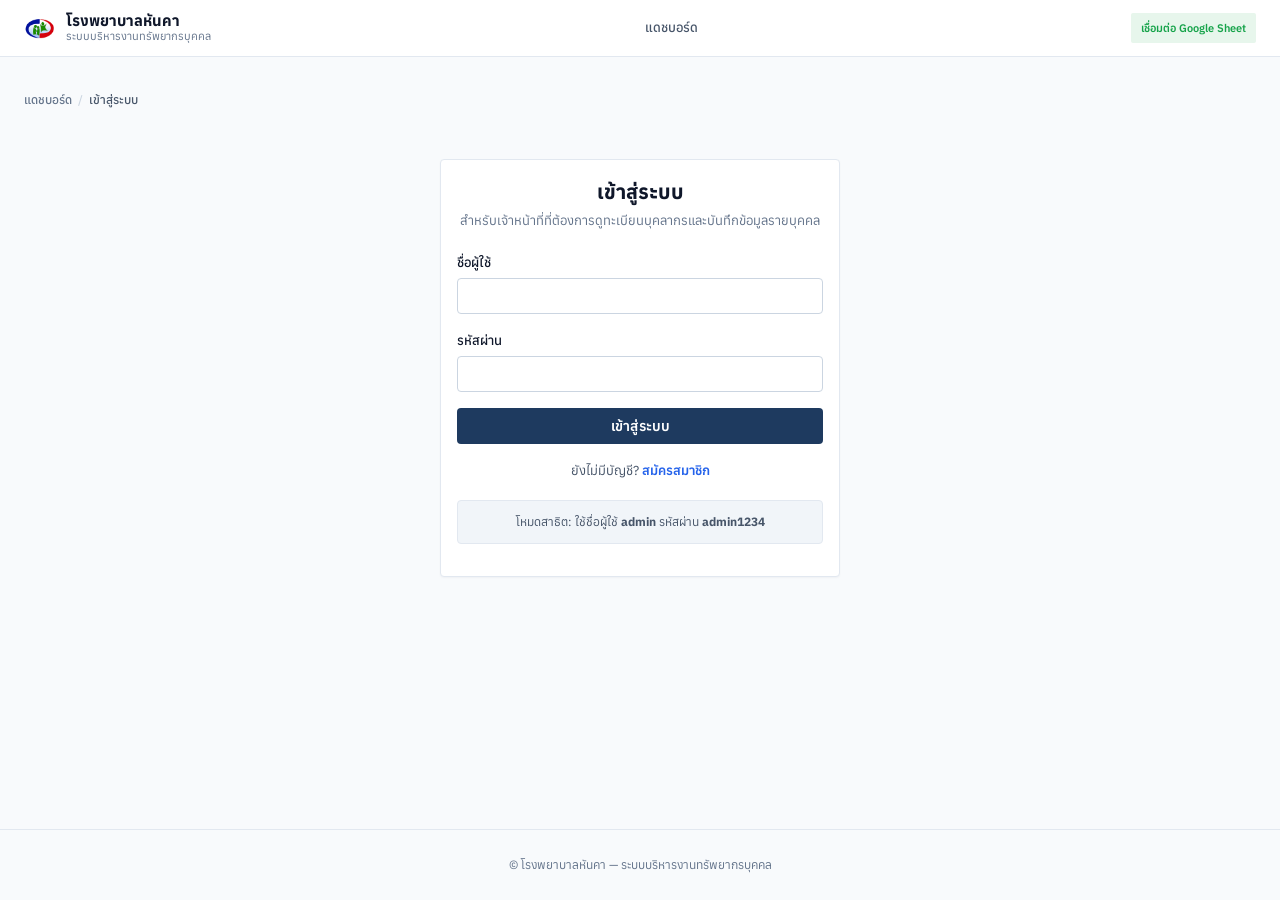
<file: admin(1).html>
<!DOCTYPE html>
<html lang="th">
<head>
<meta charset="UTF-8">
<meta name="viewport" content="width=device-width, initial-scale=1.0, viewport-fit=cover">
<title>ผู้ดูแลระบบ · โรงพยาบาลหันคา</title>
<meta name="theme-color" content="#1E3A5F">
<link rel="manifest" href="manifest.json">
<link rel="icon" href="icons/icon-192.png">
<link rel="stylesheet" href="css/style.css">
</head>
<body>
<div class="app-shell">
  <header class="topbar">
    <a class="brand" href="index.html">
      <span class="brand-mark"><img src="icons/logo.png" alt="โลโก้โรงพยาบาลหันคา"></span>
      <span class="brand-text">โรงพยาบาลหันคา<small>ระบบบริหารงานทรัพยากรบุคคล</small></span>
    </a>
    <nav class="nav-links">
      <a href="index.html">แดชบอร์ด</a>
      <a href="planning.html">วางแผนบุคลากร</a>
      <a href="admin.html" class="active">ผู้ดูแลระบบ</a>
    </nav>
    <div class="user-chip" id="user-chip"></div>
  </header>

  <main class="container">
    <div class="breadcrumb">
      <a href="index.html">แดชบอร์ด</a><span class="sep">/</span><span class="current">ผู้ดูแลระบบ</span>
    </div>
    <div class="page-head">
      <div>
        <span class="overline">Admin Only</span>
        <h1>จัดการผู้ใช้งานระบบ</h1>
        <p>อนุมัติบัญชีผู้ใช้งานใหม่ กำหนดสิทธิ์ผู้ดูแลระบบ ระงับ/เปิดใช้งานบัญชี และตั้งรหัสผ่านใหม่ให้ผู้ใช้งาน หน้านี้เข้าถึงได้เฉพาะผู้ที่มีสิทธิ์ผู้ดูแลระบบ (role admin) เท่านั้น</p>
      </div>
    </div>

    <div class="msg error" id="admin-error"></div>
    <div class="msg success" id="admin-success"></div>

    <div class="grid grid-4" id="stat-cards" style="margin-bottom:20px"></div>

    <div class="card" style="margin-bottom:20px" id="pending-card">
      <h3>รายการรออนุมัติ</h3>
      <div class="card-sub">บัญชีที่สมัครสมาชิกใหม่จะยังเข้าสู่ระบบไม่ได้จนกว่าจะได้รับการอนุมัติ</div>
      <div class="table-wrap">
        <table>
          <thead><tr><th>ชื่อผู้ใช้</th><th>ชื่อ-นามสกุล</th><th>วันที่สมัคร</th><th>การดำเนินการ</th></tr></thead>
          <tbody id="pending-tbody"></tbody>
        </table>
      </div>
      <div class="empty-state" id="pending-empty" style="display:none">ไม่มีรายการรออนุมัติ</div>
    </div>

    <div class="card" style="margin-bottom:20px">
      <h3>ผู้ใช้งานทั้งหมด</h3>
      <div class="card-sub">จัดการสิทธิ์และสถานะการใช้งานของบัญชีที่อนุมัติแล้ว</div>
      <div class="table-wrap">
        <table>
          <thead><tr><th>ชื่อผู้ใช้</th><th>ชื่อ-นามสกุล</th><th>สิทธิ์</th><th>สถานะ</th><th>การดำเนินการ</th></tr></thead>
          <tbody id="users-tbody"></tbody>
        </table>
      </div>
    </div>

    <div class="card form-card">
      <h3>ตั้งรหัสผ่านใหม่ให้ผู้ใช้งาน</h3>
      <div class="card-sub">ใช้เมื่อผู้ใช้งานลืมรหัสผ่านหรือต้องการรีเซ็ตรหัสผ่านให้ใหม่</div>
      <form id="reset-form">
        <div class="field">
          <label for="f-target-user">เลือกผู้ใช้งาน</label>
          <select id="f-target-user" required></select>
        </div>
        <div class="field">
          <label for="f-new-password">รหัสผ่านใหม่</label>
          <input type="password" id="f-new-password" minlength="8" required placeholder="อย่างน้อย 8 ตัวอักษร">
        </div>
        <button class="btn btn-primary" type="submit">ตั้งรหัสผ่านใหม่</button>
      </form>
    </div>
  </main>
  <div class="footer-note">© โรงพยาบาลหันคา — ระบบบริหารงานทรัพยากรบุคคล</div>
</div>

<script src="js/config.js"></script>
<script src="js/mockdata.js"></script>
<script src="js/api.js"></script>
<script src="js/auth.js"></script>
<script>HRHK_AUTH.guardAdminPage();</script>
<script src="js/admin.js"></script>
<script src="js/pwa.js"></script>
</body>
</html>
</file>
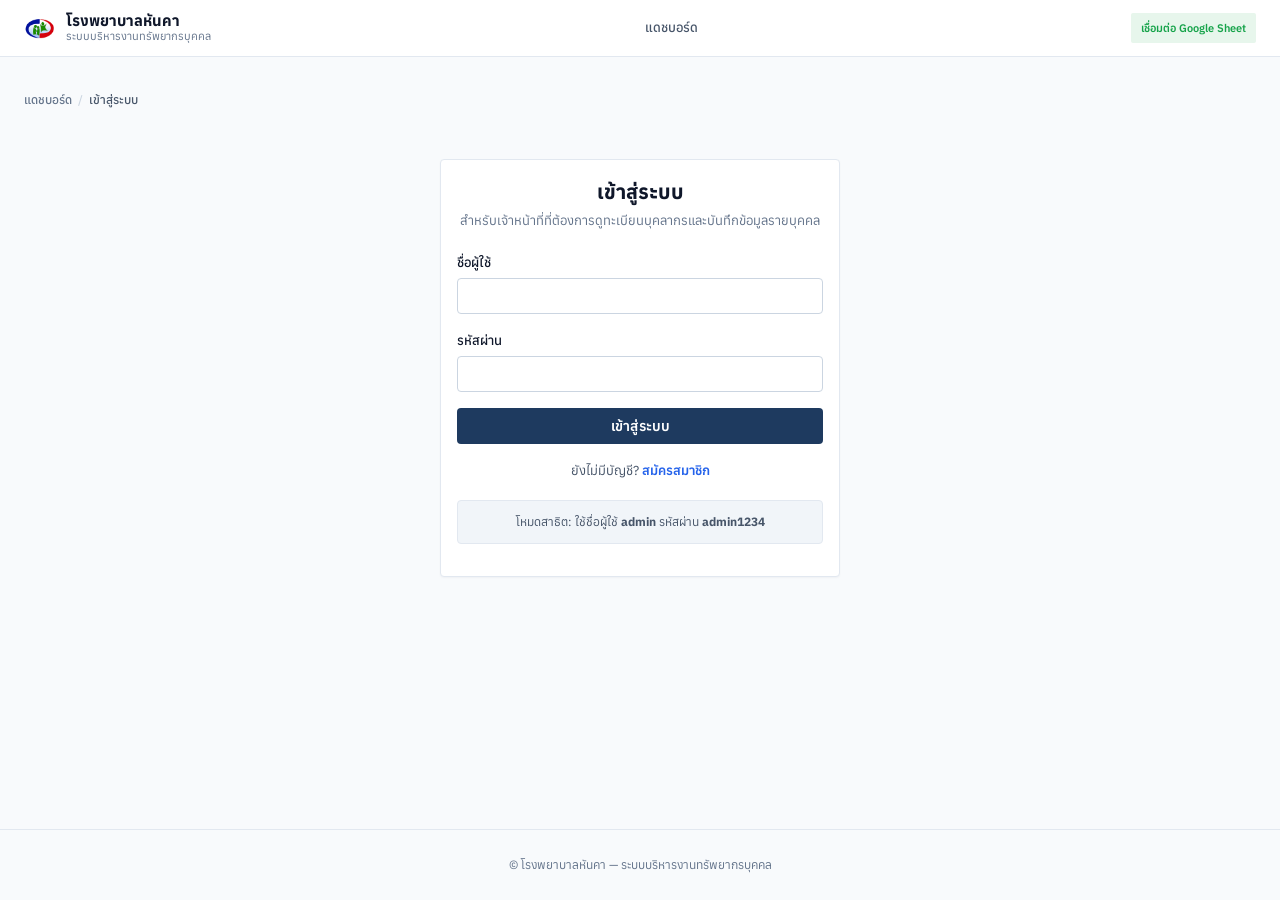
<file: licenses.html>
<!DOCTYPE html>
<html lang="th">
<head>
<meta charset="UTF-8">
<meta name="viewport" content="width=device-width, initial-scale=1.0, viewport-fit=cover">
<title>ใบอนุญาต/ใบประกอบวิชาชีพ · วางแผนบุคลากร · โรงพยาบาลหันคา</title>
<meta name="theme-color" content="#1E3A5F">
<link rel="manifest" href="manifest.json">
<link rel="icon" href="icons/icon-192.png">
<link rel="stylesheet" href="css/style.css">
</head>
<body>
<div class="app-shell">
  <header class="topbar">
    <a class="brand" href="index.html">
      <span class="brand-mark"><img src="icons/logo.png" alt="โลโก้โรงพยาบาลหันคา"></span>
      <span class="brand-text">โรงพยาบาลหันคา<small>ระบบบริหารงานทรัพยากรบุคคล</small></span>
    </a>
    <nav class="nav-links">
      <a href="index.html">แดชบอร์ด</a>
      <a href="planning.html" class="active">วางแผนบุคลากร</a>
      <a href="admin.html" class="admin-only">ผู้ดูแลระบบ</a>
    </nav>
    <div class="user-chip" id="user-chip"></div>
  </header>

  <main class="container">
    <div class="breadcrumb">
      <a href="index.html">แดชบอร์ด</a><span class="sep">/</span>
      <a href="planning.html">วางแผนบุคลากร</a><span class="sep">/</span>
      <span class="current">ใบอนุญาต/ใบประกอบวิชาชีพ</span>
    </div>
    <div class="page-head">
      <div>
        <span class="overline">License &amp; CME Tracking</span>
        <h1>ใบอนุญาต/ใบประกอบวิชาชีพ</h1>
        <p>ติดตามวันหมดอายุใบประกอบวิชาชีพของแพทย์ ทันตแพทย์ เภสัชกร และพยาบาล พร้อมชั่วโมงอบรมสะสม (CME) เพื่อเตรียมต่อใบอนุญาตล่วงหน้า</p>
      </div>
    </div>

    <div class="grid grid-4" id="stat-cards" style="margin-bottom:20px"></div>

    <div class="mask-note">แสดงเฉพาะบุคลากรที่ปฏิบัติงานอยู่และมีวิชาชีพที่ต้องมีใบอนุญาต (แพทย์ ทันตแพทย์ เภสัชกร พยาบาล) ชื่อแสดงแบบปิดบังบางส่วนเพื่อความเป็นส่วนตัว</div>

    <div class="toolbar">
      <input type="search" id="search-box" placeholder="ค้นหารหัส / ตำแหน่ง...">
      <select id="filter-status">
        <option value="">ทุกสถานะ</option>
        <option value="expired">หมดอายุแล้ว</option>
        <option value="expiring">ใกล้หมดอายุ (≤90 วัน)</option>
        <option value="valid">ปกติ</option>
      </select>
      <div class="spacer"></div>
      <span id="result-count" style="font-size:12px; color:var(--text-muted)"></span>
    </div>

    <div class="table-wrap">
      <table>
        <thead>
          <tr><th>รหัสพนักงาน</th><th>ชื่อ-นามสกุล</th><th>ตำแหน่ง</th><th>เลขที่ใบอนุญาต</th><th>วันหมดอายุ</th><th>คงเหลือ</th><th>ชั่วโมง CME สะสม</th><th>สถานะ</th></tr>
        </thead>
        <tbody id="license-tbody"></tbody>
      </table>
    </div>
    <div class="empty-state" id="empty-state" style="display:none">ไม่พบข้อมูลที่ตรงกับเงื่อนไขการค้นหา</div>
  </main>
  <div class="footer-note">© โรงพยาบาลหันคา — ระบบบริหารงานทรัพยากรบุคคล</div>
</div>

<script src="js/config.js"></script>
<script src="js/mockdata.js"></script>
<script src="js/api.js"></script>
<script src="js/auth.js"></script>
<script>HRHK_AUTH.guardPage();</script>
<script src="js/planning-utils.js"></script>
<script src="js/licenses.js"></script>
<script src="js/pwa.js"></script>
</body>
</html>
</file>
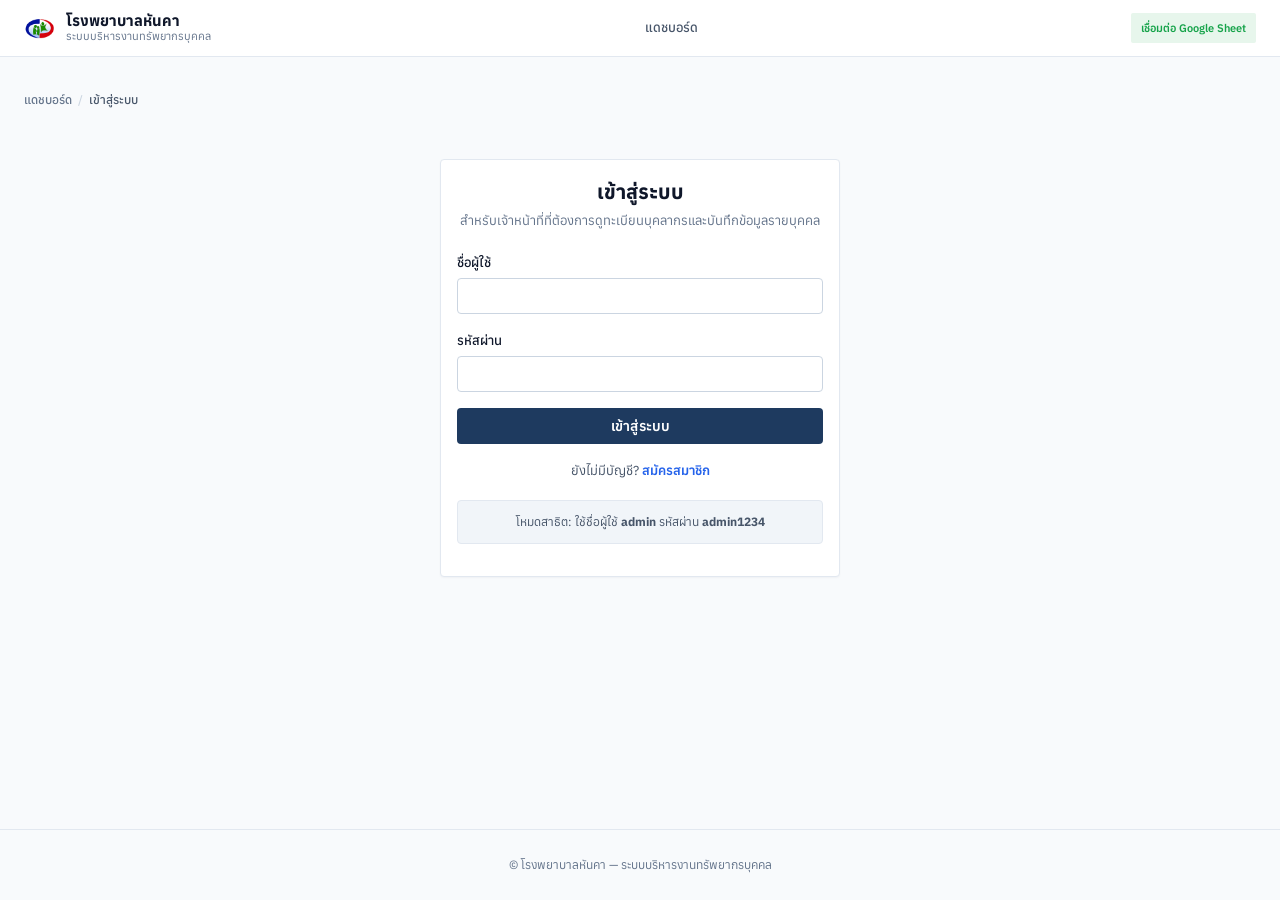
<file: login.html>
<!DOCTYPE html>
<html lang="th">
<head>
<meta charset="UTF-8">
<meta name="viewport" content="width=device-width, initial-scale=1.0, viewport-fit=cover">
<title>เข้าสู่ระบบ · โรงพยาบาลหันคา</title>
<meta name="theme-color" content="#1E3A5F">
<link rel="manifest" href="manifest.json">
<link rel="icon" href="icons/icon-192.png">
<link rel="stylesheet" href="css/style.css">
</head>
<body>
<div class="app-shell">
  <header class="topbar">
    <a class="brand" href="index.html">
      <span class="brand-mark"><img src="icons/logo.png" alt="โลโก้โรงพยาบาลหันคา"></span>
      <span class="brand-text">โรงพยาบาลหันคา<small>ระบบบริหารงานทรัพยากรบุคคล</small></span>
    </a>
    <nav class="nav-links"><a href="index.html">แดชบอร์ด</a></nav>
    <div class="user-chip"><span id="mode-badge" class="badge"></span></div>
  </header>

  <main class="container">
    <div class="breadcrumb">
      <a href="index.html">แดชบอร์ด</a><span class="sep">/</span><span class="current">เข้าสู่ระบบ</span>
    </div>
    <div class="card auth-card">
      <h1 style="font-size:20px">เข้าสู่ระบบ</h1>
      <p style="color:var(--text-muted); font-size:13px; margin-top:-6px; margin-bottom:20px">
        สำหรับเจ้าหน้าที่ที่ต้องการดูทะเบียนบุคลากรและบันทึกข้อมูลรายบุคคล
      </p>
      <div class="msg error" id="login-error"></div>
      <form id="login-form">
        <div class="field">
          <label for="username">ชื่อผู้ใช้</label>
          <input type="text" id="username" name="username" autocomplete="username" required>
        </div>
        <div class="field">
          <label for="password">รหัสผ่าน</label>
          <input type="password" id="password" name="password" autocomplete="current-password" required>
        </div>
        <button class="btn btn-primary btn-block" type="submit" id="login-btn">เข้าสู่ระบบ</button>
      </form>
      <p class="helper-link">ยังไม่มีบัญชี? <a href="register.html">สมัครสมาชิก</a></p>
      <p class="mask-note" style="margin-top:18px">
        โหมดสาธิต: ใช้ชื่อผู้ใช้ <strong>admin</strong> รหัสผ่าน <strong>admin1234</strong>
      </p>
    </div>
  </main>
  <div class="footer-note">© โรงพยาบาลหันคา — ระบบบริหารงานทรัพยากรบุคคล</div>
</div>

<script src="js/config.js"></script>
<script src="js/mockdata.js"></script>
<script src="js/api.js"></script>
<script src="js/auth.js"></script>
<script>
  document.getElementById("login-form").addEventListener("submit", async (e) => {
    e.preventDefault();
    const btn = document.getElementById("login-btn");
    const errBox = document.getElementById("login-error");
    errBox.classList.remove("show");
    btn.disabled = true; btn.textContent = "กำลังเข้าสู่ระบบ...";
    try {
      const username = document.getElementById("username").value.trim();
      const password = document.getElementById("password").value;
      const result = await HRHK_API.login(username, password);
      HRHK_AUTH.setSession(result);
      const params = new URLSearchParams(location.search);
      location.href = params.get("next") || "index.html";
    } catch (err) {
      errBox.textContent = err.message || "เข้าสู่ระบบไม่สำเร็จ";
      errBox.classList.add("show");
      btn.disabled = false; btn.textContent = "เข้าสู่ระบบ";
    }
  });
</script>
<script src="js/pwa.js"></script>
</body>
</html>
</file>
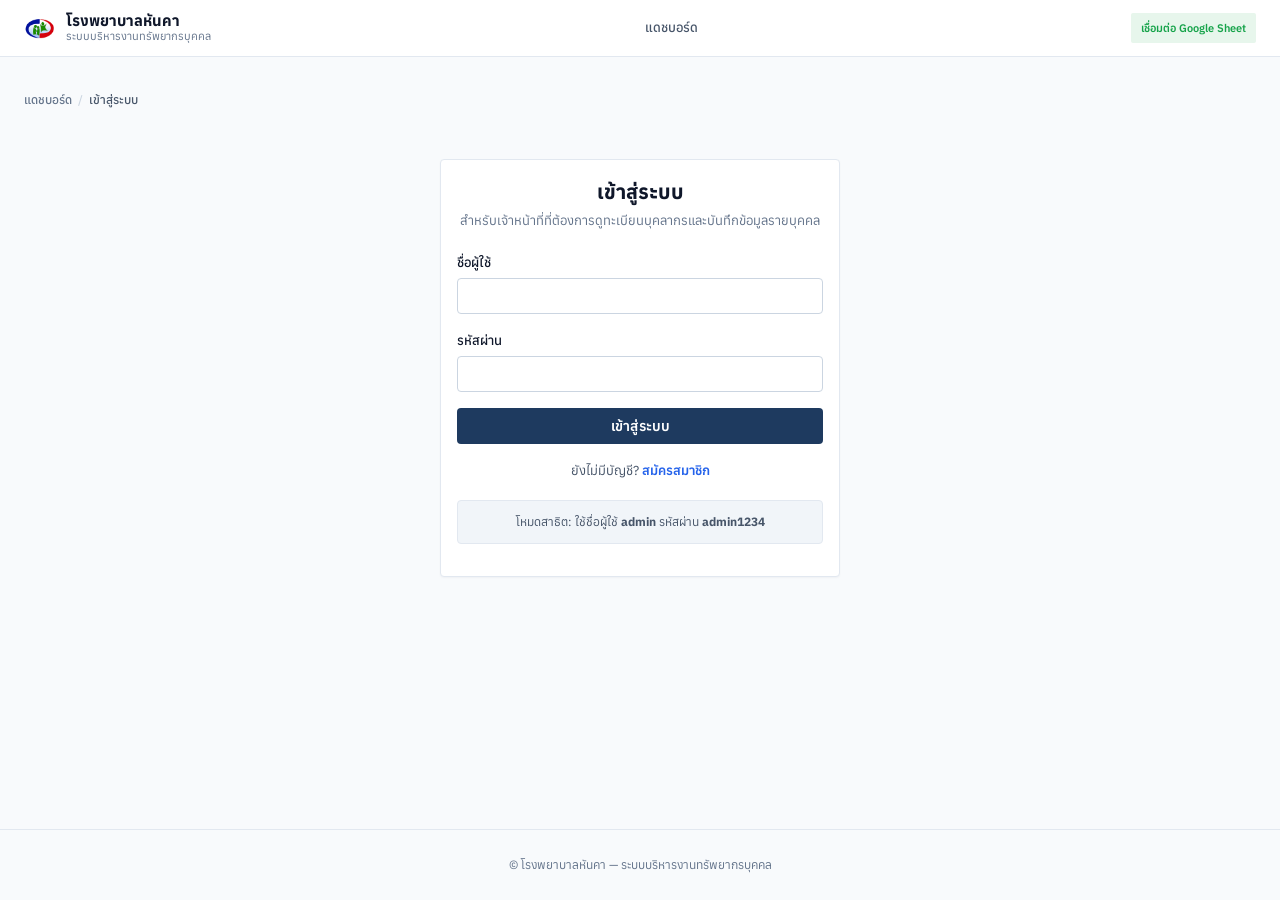
<file: orgchart.html>
<!DOCTYPE html>
<html lang="th">
<head>
<meta charset="UTF-8">
<meta name="viewport" content="width=device-width, initial-scale=1.0, viewport-fit=cover">
<title>ผังโครงสร้างองค์กร · วางแผนบุคลากร · โรงพยาบาลหันคา</title>
<meta name="theme-color" content="#1E3A5F">
<link rel="manifest" href="manifest.json">
<link rel="icon" href="icons/icon-192.png">
<link rel="stylesheet" href="css/style.css">
</head>
<body>
<div class="app-shell">
  <header class="topbar">
    <a class="brand" href="index.html">
      <span class="brand-mark"><img src="icons/logo.png" alt="โลโก้โรงพยาบาลหันคา"></span>
      <span class="brand-text">โรงพยาบาลหันคา<small>ระบบบริหารงานทรัพยากรบุคคล</small></span>
    </a>
    <nav class="nav-links">
      <a href="index.html">แดชบอร์ด</a>
      <a href="planning.html" class="active">วางแผนบุคลากร</a>
      <a href="admin.html" class="admin-only">ผู้ดูแลระบบ</a>
    </nav>
    <div class="user-chip" id="user-chip"></div>
  </header>

  <main class="container">
    <div class="breadcrumb">
      <a href="index.html">แดชบอร์ด</a><span class="sep">/</span>
      <a href="planning.html">วางแผนบุคลากร</a><span class="sep">/</span>
      <span class="current">ผังโครงสร้างองค์กร</span>
    </div>
    <div class="page-head">
      <div>
        <span class="overline">Organization Structure</span>
        <h1>ผังโครงสร้างองค์กร</h1>
        <p>ภาพรวมกลุ่มงานทั้งหมด จำนวนบุคลากรในแต่ละกลุ่มงาน และผู้ดำรงตำแหน่งอาวุโสสุด (ใช้เป็นตัวแทนหัวหน้ากลุ่มงานตามอายุงาน) เรียงจากกลุ่มงานที่มีบุคลากรมากที่สุด</p>
      </div>
    </div>

    <div class="grid grid-3" id="org-grid"></div>
  </main>
  <div class="footer-note">© โรงพยาบาลหันคา — ระบบบริหารงานทรัพยากรบุคคล</div>
</div>

<script src="js/config.js"></script>
<script src="js/mockdata.js"></script>
<script src="js/api.js"></script>
<script src="js/auth.js"></script>
<script>HRHK_AUTH.guardPage();</script>
<script src="js/planning-utils.js"></script>
<script src="js/orgchart.js"></script>
<script src="js/pwa.js"></script>
</body>
</html>
</file>
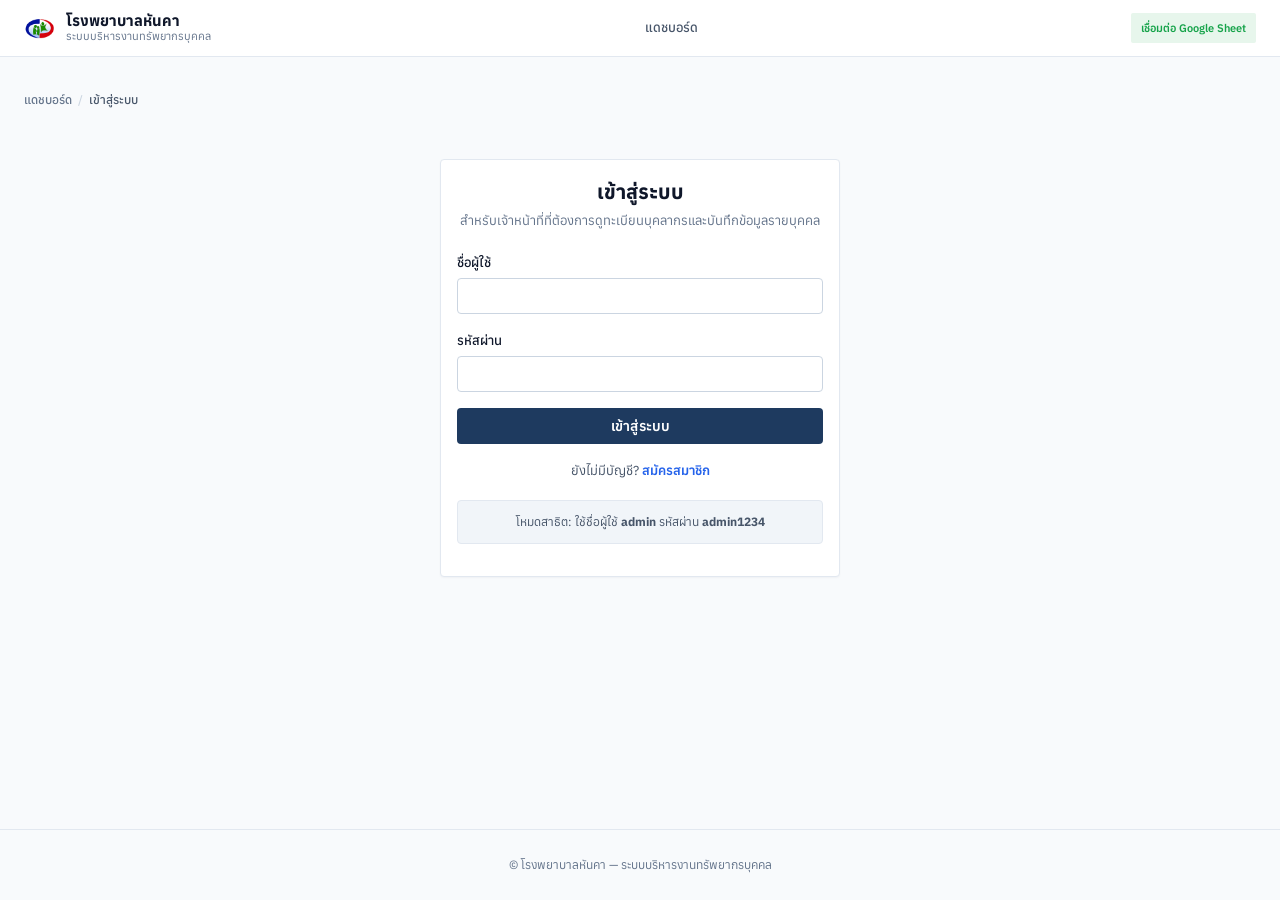
<file: planning.html>
<!DOCTYPE html>
<html lang="th">
<head>
<meta charset="UTF-8">
<meta name="viewport" content="width=device-width, initial-scale=1.0, viewport-fit=cover">
<title>วางแผนบุคลากร · โรงพยาบาลหันคา</title>
<meta name="theme-color" content="#1E3A5F">
<link rel="manifest" href="manifest.json">
<link rel="icon" href="icons/icon-192.png">
<link rel="stylesheet" href="css/style.css">
</head>
<body>
<div class="app-shell">
  <header class="topbar">
    <a class="brand" href="index.html">
      <span class="brand-mark"><img src="icons/logo.png" alt="โลโก้โรงพยาบาลหันคา"></span>
      <span class="brand-text">โรงพยาบาลหันคา<small>ระบบบริหารงานทรัพยากรบุคคล</small></span>
    </a>
    <nav class="nav-links">
      <a href="index.html">แดชบอร์ด</a>
      <a href="planning.html" class="active">วางแผนบุคลากร</a>
      <a href="admin.html" class="admin-only">ผู้ดูแลระบบ</a>
    </nav>
    <div class="user-chip" id="user-chip"></div>
  </header>

  <main class="container">
    <div class="breadcrumb">
      <a href="index.html">แดชบอร์ด</a><span class="sep">/</span><span class="current">วางแผนบุคลากร</span>
    </div>
    <div class="page-head">
      <div>
        <span class="overline">สำหรับเจ้าหน้าที่ที่เข้าสู่ระบบ</span>
        <h1>วางแผนบริหารงานบุคคล</h1>
        <p>ชุดข้อมูลเชิงกลยุทธ์สำหรับวางแผนกำลังคนของโรงพยาบาล ต่อยอดจากข้อมูลทะเบียนบุคลากร ครอบคลุมอัตรากำลัง ใบอนุญาต การสืบทอดตำแหน่ง การพัฒนาบุคลากร ภาระงาน/ความเสี่ยง และโครงสร้างองค์กร</p>
      </div>
    </div>

    <div class="grid grid-3">
      <a href="manpower.html" class="card" style="text-decoration:none; display:block; color:inherit">
        <h3>อัตรากำลัง</h3>
        <div class="card-sub">กรอบอัตรากำลังมาตรฐานเทียบกับจำนวนจริง และแผนความต้องการทดแทน 5 ปีข้างหน้า</div>
      </a>
      <a href="licenses.html" class="card" style="text-decoration:none; display:block; color:inherit">
        <h3>ใบอนุญาต/ใบประกอบวิชาชีพ</h3>
        <div class="card-sub">วันหมดอายุใบประกอบวิชาชีพ ชั่วโมงอบรมสะสม (CME) พร้อมแจ้งเตือนใกล้หมดอายุ</div>
      </a>
      <a href="succession.html" class="card" style="text-decoration:none; display:block; color:inherit">
        <h3>แผนสืบทอดตำแหน่ง</h3>
        <div class="card-sub">ตำแหน่งสำคัญ ผู้สืบทอดที่เตรียมพร้อม และตำแหน่งเสี่ยงไม่มีผู้สืบทอด</div>
      </a>
      <a href="development.html" class="card" style="text-decoration:none; display:block; color:inherit">
        <h3>สมรรถนะและแผนพัฒนาบุคลากร</h3>
        <div class="card-sub">ผลประเมินการปฏิบัติงาน ชั่วโมงอบรม และแผนพัฒนารายบุคคล (IDP)</div>
      </a>
      <a href="workforce-risk.html" class="card" style="text-decoration:none; display:block; color:inherit">
        <h3>การลา ภาระงาน และความเสี่ยงด้านคน</h3>
        <div class="card-sub">สถิติการลา อายุงาน และตัวชี้วัดความเสี่ยงในการลาออก (flight risk)</div>
      </a>
      <a href="orgchart.html" class="card" style="text-decoration:none; display:block; color:inherit">
        <h3>ผังโครงสร้างองค์กร</h3>
        <div class="card-sub">ภาพรวมกลุ่มงาน จำนวนบุคลากร และผู้ดำรงตำแหน่งอาวุโสสุดของแต่ละกลุ่มงาน</div>
      </a>
    </div>
  </main>
  <div class="footer-note">© โรงพยาบาลหันคา — ระบบบริหารงานทรัพยากรบุคคล</div>
</div>

<script src="js/config.js"></script>
<script src="js/mockdata.js"></script>
<script src="js/api.js"></script>
<script src="js/auth.js"></script>
<script>HRHK_AUTH.guardPage();</script>
<script>document.addEventListener("DOMContentLoaded", () => HRHK_AUTH.renderUserChip("user-chip"));</script>
<script src="js/pwa.js"></script>
</body>
</html>
</file>
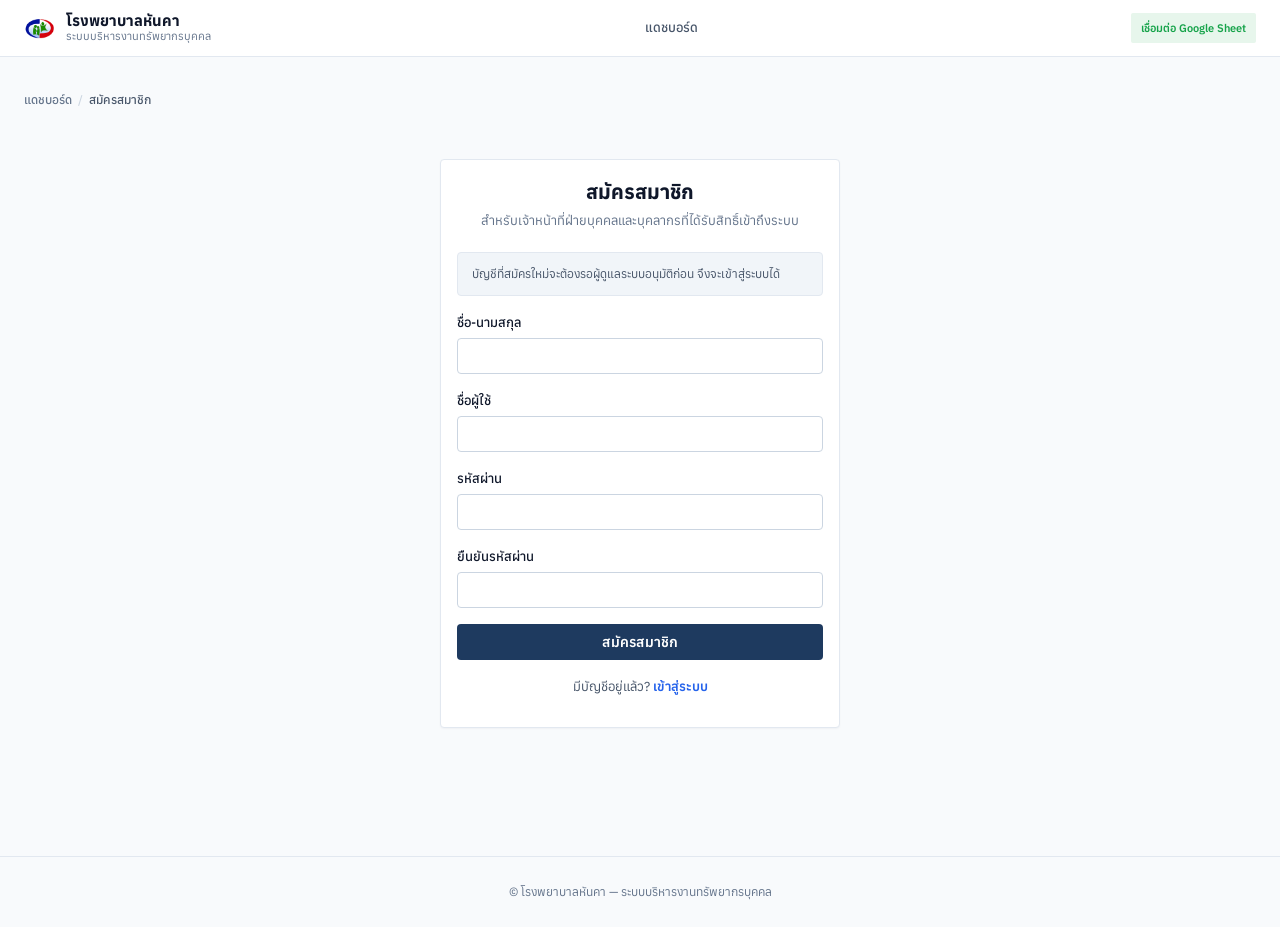
<file: register.html>
<!DOCTYPE html>
<html lang="th">
<head>
<meta charset="UTF-8">
<meta name="viewport" content="width=device-width, initial-scale=1.0, viewport-fit=cover">
<title>สมัครสมาชิก · โรงพยาบาลหันคา</title>
<meta name="theme-color" content="#1E3A5F">
<link rel="manifest" href="manifest.json">
<link rel="icon" href="icons/icon-192.png">
<link rel="stylesheet" href="css/style.css">
</head>
<body>
<div class="app-shell">
  <header class="topbar">
    <a class="brand" href="index.html">
      <span class="brand-mark"><img src="icons/logo.png" alt="โลโก้โรงพยาบาลหันคา"></span>
      <span class="brand-text">โรงพยาบาลหันคา<small>ระบบบริหารงานทรัพยากรบุคคล</small></span>
    </a>
    <nav class="nav-links"><a href="index.html">แดชบอร์ด</a></nav>
    <div class="user-chip"><span id="mode-badge" class="badge"></span></div>
  </header>

  <main class="container">
    <div class="breadcrumb">
      <a href="index.html">แดชบอร์ด</a><span class="sep">/</span><span class="current">สมัครสมาชิก</span>
    </div>
    <div class="card auth-card">
      <h1 style="font-size:20px">สมัครสมาชิก</h1>
      <p style="color:var(--text-muted); font-size:13px; margin-top:-6px; margin-bottom:20px">
        สำหรับเจ้าหน้าที่ฝ่ายบุคคลและบุคลากรที่ได้รับสิทธิ์เข้าถึงระบบ
      </p>
      <div class="mask-note" style="text-align:left">บัญชีที่สมัครใหม่จะต้องรอผู้ดูแลระบบอนุมัติก่อน จึงจะเข้าสู่ระบบได้</div>
      <div class="msg error" id="reg-error"></div>
      <div class="msg success" id="reg-success"></div>
      <form id="register-form">
        <div class="field">
          <label for="displayName">ชื่อ-นามสกุล</label>
          <input type="text" id="displayName" required>
        </div>
        <div class="field">
          <label for="username">ชื่อผู้ใช้</label>
          <input type="text" id="username" autocomplete="username" required>
        </div>
        <div class="field">
          <label for="password">รหัสผ่าน</label>
          <input type="password" id="password" autocomplete="new-password" minlength="8" required>
        </div>
        <div class="field">
          <label for="password2">ยืนยันรหัสผ่าน</label>
          <input type="password" id="password2" autocomplete="new-password" minlength="8" required>
        </div>
        <button class="btn btn-primary btn-block" type="submit" id="reg-btn">สมัครสมาชิก</button>
      </form>
      <p class="helper-link">มีบัญชีอยู่แล้ว? <a href="login.html">เข้าสู่ระบบ</a></p>
    </div>
  </main>
  <div class="footer-note">© โรงพยาบาลหันคา — ระบบบริหารงานทรัพยากรบุคคล</div>
</div>

<script src="js/config.js"></script>
<script src="js/mockdata.js"></script>
<script src="js/api.js"></script>
<script src="js/auth.js"></script>
<script>
  document.getElementById("register-form").addEventListener("submit", async (e) => {
    e.preventDefault();
    const errBox = document.getElementById("reg-error");
    const okBox = document.getElementById("reg-success");
    errBox.classList.remove("show"); okBox.classList.remove("show");
    const btn = document.getElementById("reg-btn");

    const password = document.getElementById("password").value;
    const password2 = document.getElementById("password2").value;
    if (password !== password2) {
      errBox.textContent = "รหัสผ่านยืนยันไม่ตรงกัน";
      errBox.classList.add("show");
      return;
    }
    btn.disabled = true; btn.textContent = "กำลังสมัครสมาชิก...";
    try {
      const username = document.getElementById("username").value.trim();
      const displayName = document.getElementById("displayName").value.trim();
      await HRHK_API.register(username, password, displayName);
      okBox.textContent = "สมัครสมาชิกสำเร็จ บัญชีของคุณจะใช้งานได้หลังผู้ดูแลระบบอนุมัติ กำลังนำไปหน้าเข้าสู่ระบบ...";
      okBox.classList.add("show");
      setTimeout(() => (location.href = "login.html"), 2000);
    } catch (err) {
      errBox.textContent = err.message || "สมัครสมาชิกไม่สำเร็จ";
      errBox.classList.add("show");
      btn.disabled = false; btn.textContent = "สมัครสมาชิก";
    }
  });
</script>
<script src="js/pwa.js"></script>
</body>
</html>
</file>
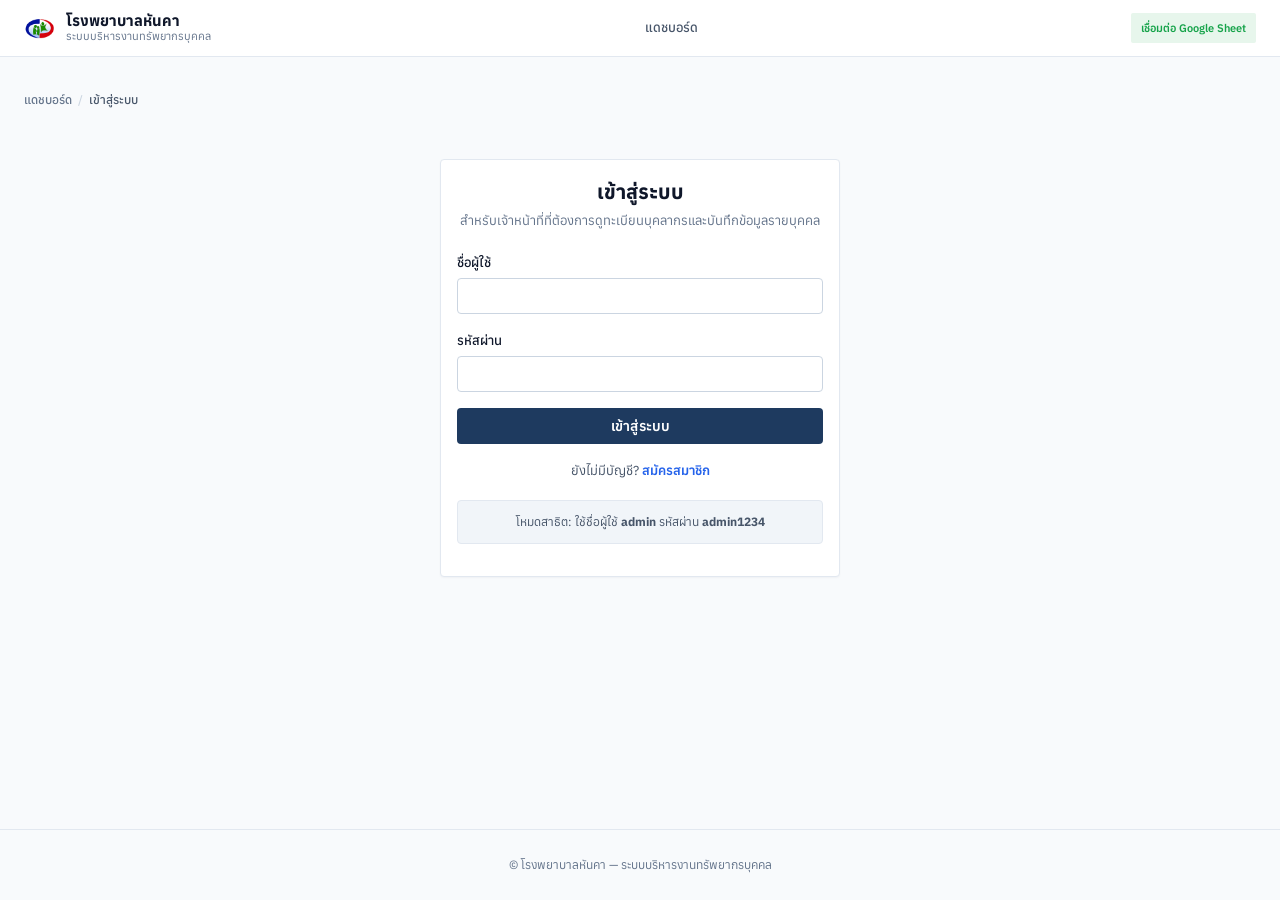
<file: succession.html>
<!DOCTYPE html>
<html lang="th">
<head>
<meta charset="UTF-8">
<meta name="viewport" content="width=device-width, initial-scale=1.0, viewport-fit=cover">
<title>แผนสืบทอดตำแหน่ง · วางแผนบุคลากร · โรงพยาบาลหันคา</title>
<meta name="theme-color" content="#1E3A5F">
<link rel="manifest" href="manifest.json">
<link rel="icon" href="icons/icon-192.png">
<link rel="stylesheet" href="css/style.css">
</head>
<body>
<div class="app-shell">
  <header class="topbar">
    <a class="brand" href="index.html">
      <span class="brand-mark"><img src="icons/logo.png" alt="โลโก้โรงพยาบาลหันคา"></span>
      <span class="brand-text">โรงพยาบาลหันคา<small>ระบบบริหารงานทรัพยากรบุคคล</small></span>
    </a>
    <nav class="nav-links">
      <a href="index.html">แดชบอร์ด</a>
      <a href="planning.html" class="active">วางแผนบุคลากร</a>
      <a href="admin.html" class="admin-only">ผู้ดูแลระบบ</a>
    </nav>
    <div class="user-chip" id="user-chip"></div>
  </header>

  <main class="container">
    <div class="breadcrumb">
      <a href="index.html">แดชบอร์ด</a><span class="sep">/</span>
      <a href="planning.html">วางแผนบุคลากร</a><span class="sep">/</span>
      <span class="current">แผนสืบทอดตำแหน่ง</span>
    </div>
    <div class="page-head">
      <div>
        <span class="overline">Succession Planning</span>
        <h1>แผนสืบทอดตำแหน่ง</h1>
        <p>ระบุตำแหน่งหัวหน้ากลุ่มงานที่สำคัญ ผู้ดำรงตำแหน่งปัจจุบัน และผู้ที่มีศักยภาพสืบทอด (พิจารณาจากอายุงานและผลปฏิบัติงานในกลุ่มงานเดียวกัน) เพื่อลดความเสี่ยงตำแหน่งว่างไม่มีผู้สืบทอด</p>
      </div>
    </div>

    <div class="grid grid-4" id="stat-cards" style="margin-bottom:20px"></div>

    <div class="table-wrap">
      <table>
        <thead>
          <tr><th>ตำแหน่งสำคัญ (กลุ่มงาน)</th><th>ผู้ดำรงตำแหน่งปัจจุบัน</th><th>อายุ / ปีจนเกษียณ</th><th>ผู้สืบทอดที่เสนอ</th><th>ความพร้อม</th></tr>
        </thead>
        <tbody id="succession-tbody"></tbody>
      </table>
    </div>
  </main>
  <div class="footer-note">© โรงพยาบาลหันคา — ระบบบริหารงานทรัพยากรบุคคล</div>
</div>

<script src="js/config.js"></script>
<script src="js/mockdata.js"></script>
<script src="js/api.js"></script>
<script src="js/auth.js"></script>
<script>HRHK_AUTH.guardPage();</script>
<script src="js/planning-utils.js"></script>
<script src="js/succession.js"></script>
<script src="js/pwa.js"></script>
</body>
</html>
</file>
<file: css/style.css>
/* ===========================================================
   ระบบบริหารงานทรัพยากรบุคคล โรงพยาบาลหันคา
   Design tokens — v6, ref: CorpScale Design System (restored)
   Enterprise / ERP: navy-gray-blue · dense tables · radius ≤8px
   Font: Anuphan throughout (per request) · JetBrains Mono for codes
   =========================================================== */

@import url('https://fonts.googleapis.com/css2?family=Anuphan:wght@300;400;500;600;700&family=JetBrains+Mono:wght@400;500&display=swap');

:root{
  /* colors */
  --primary:#1E3A5F;        /* navy — primary actions, nav active */
  --primary-hover:#162D4A;
  --primary-tint:rgba(30,58,95,.08);
  --secondary:#6B7280;      /* gray — secondary actions, metadata */
  --tertiary:#2563EB;       /* blue — links, tertiary actions */
  --bg:#F8FAFC;              /* app background */
  --surface:#FFFFFF;         /* cards, panels, tables */
  --success:#16A34A;
  --success-tint:rgba(22,163,74,.10);
  --warning:#CA8A04;
  --warning-tint:rgba(202,138,4,.10);
  --error:#DC2626;
  --error-tint:rgba(220,38,38,.10);
  --info:#2563EB;

  --text:#0F172A;
  --text-secondary:#475569;
  --text-muted:#64748B;

  --border:#E2E8F0;
  --border-strong:#CBD5E1;
  --border-hover:#94A3B8;

  /* radius */
  --radius-none:0px;
  --radius-sm:2px;
  --radius-md:4px;
  --radius-lg:6px;
  --radius-xl:8px;
  --radius-full:9999px;

  /* spacing (base 4px) */
  --sp-1:4px; --sp-2:8px; --sp-3:12px; --sp-4:16px; --sp-6:24px; --sp-8:32px; --sp-12:48px; --sp-16:64px;

  /* elevation */
  --shadow-subtle: 0 1px 2px rgba(15,23,42,.04);
  --shadow-medium: 0 2px 6px rgba(15,23,42,.06);
  --shadow-large: 0 6px 16px rgba(15,23,42,.08);

  --font-display:'Anuphan',sans-serif;
  --font-body:'Anuphan',sans-serif;
  --font-mono:'JetBrains Mono','Anuphan',monospace;

  --ease: cubic-bezier(.2,0,0,1);
}

*{box-sizing:border-box}
html,body{margin:0;padding:0; overflow-x:hidden}
body{
  background:var(--bg);
  color:var(--text);
  font-family:var(--font-body);
  font-size:14px;
  line-height:22px;
  -webkit-font-smoothing:antialiased;
  min-height:100dvh;
}
h1,h2,h3,h4{
  font-family:var(--font-display);
  font-weight:700;
  color:var(--text);
  margin:0 0 .4em;
}
h1{font-size:24px; line-height:32px}
h2{font-size:18px; line-height:26px; font-weight:600}
a{color:var(--tertiary); text-decoration:none}
a:hover{text-decoration:underline}
img{max-width:100%}
button,input,select,textarea{font-family:inherit}
:focus-visible{outline:2px solid var(--tertiary); outline-offset:1px}

@media (prefers-reduced-motion: reduce){ *{animation-duration:.001ms !important; transition-duration:.001ms !important} }

/* ---------- layout shell ---------- */
.app-shell{min-height:100dvh; display:flex; flex-direction:column}

.topbar{
  display:flex; align-items:center; justify-content:space-between;
  padding:10px var(--sp-6); background:var(--surface); border-bottom:1px solid var(--border);
  position:sticky; top:0; z-index:100;
}
.brand{display:flex; align-items:center; gap:10px; text-decoration:none; color:var(--text)}
.brand:hover{text-decoration:none}
.brand-mark{ width:32px;height:32px; flex-shrink:0; display:flex;align-items:center;justify-content:center }
.brand-mark img{width:100%;height:100%;object-fit:contain}
.brand-text{font-family:var(--font-display); font-weight:700; font-size:15px; line-height:1.2; color:var(--text)}
.brand-text small{display:block; font-family:var(--font-body); font-weight:400; font-size:11px; color:var(--text-muted)}

.nav-links{display:flex; gap:2px; align-items:center}
.nav-links a{
  padding:7px 12px; text-decoration:none; color:var(--text-secondary);
  font-size:13px; font-weight:500; border-radius:var(--radius-md); transition:background 150ms var(--ease), color 150ms var(--ease);
}
.nav-links a:hover{background:#F1F5F9; color:var(--text); text-decoration:none}
.nav-links a.active{background:var(--primary-tint); color:var(--primary); font-weight:600}
.admin-only{display:none} /* เปิดให้แสดงผลด้วย JS เฉพาะผู้ใช้ที่มี role admin เท่านั้น (ดู auth.js) */

.user-chip{display:flex;align-items:center;gap:10px;font-size:13px;color:var(--text-secondary)}
.btn-ghost-sm{
  border:1px solid var(--border-strong); background:var(--surface); color:var(--text);
  padding:6px 14px; border-radius:var(--radius-md); font-size:13px; cursor:pointer; font-weight:500;
  transition:background 150ms var(--ease);
}
.btn-ghost-sm:hover{background:#F1F5F9}

main.container{
  width:100%; max-width:1280px; margin:0 auto; padding:var(--sp-6);
  flex:1;
}
@media (min-width:768px){ main.container{ padding:var(--sp-8) var(--sp-6) 80px } }

/* ---------- breadcrumb ---------- */
.breadcrumb{
  display:flex; align-items:center; gap:6px; font-size:12px; color:var(--text-muted);
  margin-bottom:var(--sp-3); font-weight:500;
}
.breadcrumb a{color:var(--text-muted)}
.breadcrumb a:hover{color:var(--tertiary)}
.breadcrumb .sep{color:var(--border-strong)}
.breadcrumb .current{color:var(--text-secondary)}

.page-head{margin-bottom:var(--sp-6); display:flex; align-items:flex-start; justify-content:space-between; gap:var(--sp-4); flex-wrap:wrap}
.page-head h1{margin-bottom:4px}
.page-head p{color:var(--text-secondary); max-width:640px; margin:4px 0 0; font-size:14px}
.overline{
  display:block; font-size:11px; font-weight:600; letter-spacing:.04em; text-transform:uppercase;
  color:var(--secondary); margin-bottom:6px;
}

/* ---------- buttons ---------- */
.btn{
  display:inline-flex; align-items:center; justify-content:center; gap:6px;
  height:36px; padding:0 14px; border-radius:var(--radius-md); border:none; font-size:14px; font-weight:600;
  cursor:pointer; text-decoration:none; transition:background 150ms var(--ease);
  font-family:var(--font-body);
}
.btn:hover{text-decoration:none}
.btn-primary{background:var(--primary); color:#fff}
.btn-primary:hover{background:var(--primary-hover)}
.btn-secondary{background:var(--surface); color:var(--primary); border:1px solid var(--border-strong)}
.btn-secondary:hover{background:#F1F5F9}
.btn-block{width:100%}
.btn[disabled]{opacity:.45; cursor:not-allowed}

/* ---------- cards / grid ---------- */
.grid{display:grid; gap:var(--sp-4)}
.grid > *{min-width:0}  /* prevent canvas/table content from holding grid tracks open on narrow screens */
.grid-4{grid-template-columns:repeat(4,1fr)}
.grid-3{grid-template-columns:repeat(3,1fr)}
.grid-2{grid-template-columns:repeat(2,1fr)}
@media (max-width: 980px){ .grid-4{grid-template-columns:repeat(2,1fr)} .grid-3{grid-template-columns:repeat(2,1fr)} }
@media (max-width: 640px){ .grid-4,.grid-3,.grid-2{grid-template-columns:1fr} }

.card{
  background:var(--surface); border:1px solid var(--border); border-radius:var(--radius-md);
  padding:var(--sp-4); box-shadow:var(--shadow-subtle);
}
.card h3{font-size:14px; margin-bottom:2px; color:var(--text); font-family:var(--font-body); font-weight:600}
.card .card-sub{font-size:12px; color:var(--text-muted); margin-bottom:var(--sp-3)}

.stat-card{padding:var(--sp-4)}
.stat-num{font-family:var(--font-display); font-size:28px; line-height:1; font-weight:700; color:var(--text)}
.stat-label{font-size:12px; color:var(--text-muted); margin-top:6px}
.stat-card .stat-icon{
  width:32px;height:32px;border-radius:var(--radius-md);background:var(--primary-tint);
  display:flex;align-items:center;justify-content:center;margin-bottom:var(--sp-3);
}
.stat-icon svg{width:16px;height:16px; color:var(--primary)}

.chart-card{overflow:hidden}
.chart-card canvas{max-height:280px; max-width:100%!important; display:block}

/* ---------- personnel visualization panel ---------- */
.viz-panel{
  background:var(--surface); border:1px solid var(--border); border-radius:var(--radius-md);
  padding:var(--sp-4); box-shadow:var(--shadow-subtle);
}
.viz-head{display:flex; align-items:baseline; justify-content:space-between; margin-bottom:var(--sp-3); gap:var(--sp-3)}
.viz-head .num{font-family:var(--font-display); font-size:28px; font-weight:700; color:var(--text)}
.viz-head .lbl{font-size:12px; color:var(--text-muted); text-align:right; max-width:220px}
.viz-legend{display:flex; flex-wrap:wrap; gap:8px 14px; margin-top:var(--sp-3); font-size:11px; color:var(--text-secondary)}
.viz-legend span{display:inline-flex; align-items:center; gap:6px}
.viz-legend i{width:8px;height:8px;border-radius:var(--radius-sm);display:inline-block}
.mosaic-grid{display:flex; flex-wrap:wrap; gap:3px; align-content:flex-start}
.mosaic-tile{width:9px;height:9px;border-radius:1px; background:var(--border-strong)}

/* ---------- tables ---------- */
.table-wrap{overflow-x:auto; border:1px solid var(--border); border-radius:var(--radius-md); background:var(--surface)}
table{width:100%; border-collapse:collapse; font-size:13px}
th,td{padding:var(--sp-2) var(--sp-3); text-align:left; border-bottom:1px solid var(--border); white-space:nowrap; height:40px}
td:first-child{font-family:var(--font-mono); font-size:12px; color:var(--text-muted)}
th{
  background:#F1F5F9; color:var(--text-secondary); font-weight:600; height:auto; padding:var(--sp-3);
  font-size:11px; letter-spacing:.03em; text-transform:uppercase; position:sticky; top:0;
}
th.col-check, td.col-check{width:36px; padding-right:0}
tbody tr{transition:background 150ms var(--ease)}
tbody tr:hover{background:#F8FAFC}
tbody tr.is-selected{background:#EFF6FF; box-shadow:inset 2px 0 0 var(--primary)}

.row-checkbox, .field-checkbox{
  appearance:none; width:16px; height:16px; border-radius:var(--radius-sm);
  border:2px solid var(--border-strong); background:var(--surface); cursor:pointer;
  display:inline-flex; align-items:center; justify-content:center; vertical-align:middle; margin:0;
  transition:background 150ms var(--ease), border-color 150ms var(--ease);
}
.row-checkbox:checked, .field-checkbox:checked{background:var(--primary); border-color:var(--primary)}
.row-checkbox:checked::after, .field-checkbox:checked::after{
  content:""; width:4px; height:8px; border:solid #fff; border-width:0 2px 2px 0; transform:rotate(45deg) translate(-1px,-1px);
}
.row-checkbox:focus-visible, .field-checkbox:focus-visible{outline:2px solid rgba(30,58,95,.35); outline-offset:2px}

/* status / filter chips */
.badge{
  display:inline-block; padding:4px 10px; border-radius:var(--radius-sm); font-size:11px;
  font-weight:600; background:var(--success-tint); color:var(--success); white-space:nowrap;
}
.badge.amber{background:var(--warning-tint); color:var(--warning)}
.badge.danger{background:var(--error-tint); color:var(--error)}
.badge.gray{background:#F1F5F9; color:var(--secondary)}

.bulk-bar{
  display:flex; align-items:center; gap:var(--sp-3); background:var(--primary-tint);
  border:1px solid rgba(30,58,95,.18); border-radius:var(--radius-md); padding:10px var(--sp-3);
  margin-bottom:var(--sp-3); font-size:13px; color:var(--primary); display:none;
}
.bulk-bar.show{display:flex}
.bulk-bar .spacer{flex:1}
.bulk-bar button{
  background:var(--surface); border:1px solid var(--border-strong); color:var(--text);
  padding:5px 12px; border-radius:var(--radius-md); font-size:12.5px; font-weight:500; cursor:pointer;
}
.bulk-bar button:hover{background:#F1F5F9}

/* ---------- forms ---------- */
.form-card{max-width:640px; margin:0 auto}
.auth-card{max-width:400px; margin:48px auto; text-align:center}
.field{margin-bottom:var(--sp-4); text-align:left}
.field label{display:block; font-size:13px; font-weight:500; color:var(--text); margin-bottom:4px}
.field .field-help{font-size:12px; color:var(--text-muted); margin-top:4px}
.field input, .field select, .field textarea{
  width:100%; height:36px; padding:0 12px; border:1px solid var(--border-strong); border-radius:var(--radius-md);
  background:var(--surface); font-size:14px; color:var(--text); transition:border-color 150ms var(--ease), box-shadow 150ms var(--ease);
}
.field textarea{height:auto; padding:10px 12px}
.field input:hover, .field select:hover{border-color:var(--border-hover)}
.field input:focus, .field select:focus, .field textarea:focus{
  border-color:var(--primary); box-shadow:0 0 0 2px rgba(30,58,95,.12); outline:none;
}
.field-row{display:grid; grid-template-columns:1fr 1fr; gap:var(--sp-4)}
@media (max-width:560px){ .field-row{grid-template-columns:1fr} }
fieldset{border:none; padding:0; margin:0 0 var(--sp-6)}
legend{
  font-family:var(--font-display); font-weight:600; font-size:15px; color:var(--text);
  margin-bottom:var(--sp-3); padding-bottom:var(--sp-2); border-bottom:1px solid var(--border); width:100%;
}

.msg{padding:10px 14px; border-radius:var(--radius-md); font-size:13px; margin-bottom:var(--sp-3); display:none; border:1px solid transparent}
.msg.show{display:block}
.msg.error{background:var(--error-tint); color:var(--error); border-color:rgba(220,38,38,.25)}
.msg.success{background:var(--success-tint); color:var(--success); border-color:rgba(22,163,74,.25)}

.helper-link{font-size:13px; color:var(--text-secondary); margin-top:var(--sp-4)}
.helper-link a{color:var(--tertiary); font-weight:600}

.mask-note{
  font-size:12px; color:var(--text-secondary); background:#F1F5F9; border:1px solid var(--border);
  padding:10px 14px; border-radius:var(--radius-md); margin-bottom:var(--sp-4); max-width:640px;
}

.toolbar{display:flex; gap:var(--sp-2); flex-wrap:wrap; align-items:center; margin-bottom:var(--sp-4)}
.toolbar input[type=search], .toolbar select{
  height:32px; padding:0 10px; border:1px solid var(--border-strong); border-radius:var(--radius-md);
  background:var(--surface); font-size:13px;
}
.spacer{flex:1}

.empty-state{
  text-align:center; padding:48px 20px; color:var(--text-muted);
}
.footer-note{
  text-align:center; padding:var(--sp-6); color:var(--text-muted); font-size:12px; border-top:1px solid var(--border);
}

/* ---------- mobile adjustments ---------- */
@media (max-width:760px){
  .topbar{flex-wrap:wrap; row-gap:8px; padding:10px var(--sp-4)}
  .brand{flex:1 1 auto; min-width:0}
  .brand-text{font-size:14px; white-space:nowrap; overflow:hidden; text-overflow:ellipsis}
  .brand-text small{display:none}
  .user-chip{flex:0 0 auto; gap:6px}
  #mode-badge{white-space:nowrap; font-size:10px; padding:3px 7px}
  .user-chip .btn-ghost-sm{padding:6px 10px; font-size:12px; white-space:nowrap}
  /* force nav onto its own full-width row instead of squeezing brand */
  .nav-links{flex:0 0 100%; order:5; overflow-x:auto; -webkit-overflow-scrolling:touch; justify-content:flex-start}
  .nav-links::-webkit-scrollbar{display:none}
  .nav-links a{flex-shrink:0}
  main.container{padding:var(--sp-4)}
}
@media (max-width:480px){
  .viz-head{flex-direction:column; align-items:flex-start; gap:4px}
  .viz-head .lbl{text-align:left; max-width:none}
  .page-head{flex-direction:column; align-items:stretch}
  .page-head .btn{width:100%; text-align:center}
  .toolbar{flex-direction:column; align-items:stretch}
  .toolbar .spacer{display:none}
}
</file>
